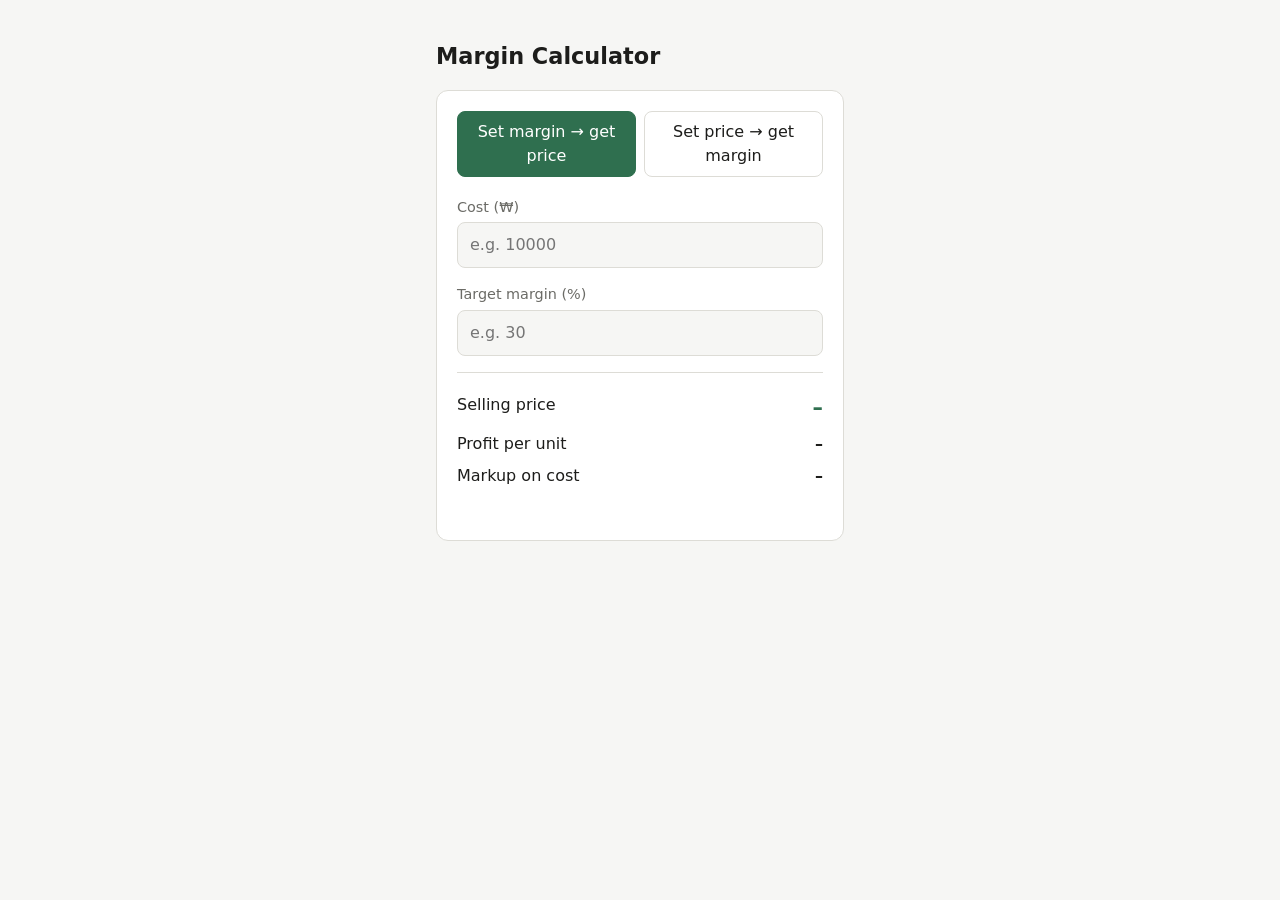
<file: app/index.html>
<!doctype html>
<html lang="en">
<head>
<meta charset="utf-8">
<meta name="viewport" content="width=device-width, initial-scale=1">
<title>Margin Calculator</title>
<style>
  :root {
    --bg: #f6f6f4;
    --card: #ffffff;
    --text: #1d1d1b;
    --muted: #6b6b66;
    --border: #dddcd6;
    --accent: #2f6f4f;
    --bad: #b3261e;
  }
  @media (prefers-color-scheme: dark) {
    :root {
      --bg: #161615;
      --card: #20201e;
      --text: #ecebe6;
      --muted: #9b9a93;
      --border: #3a3935;
      --accent: #7cc49b;
      --bad: #f2877f;
    }
  }
  * { box-sizing: border-box; }
  body {
    margin: 0;
    background: var(--bg);
    color: var(--text);
    font: 16px/1.5 system-ui, -apple-system, "Segoe UI", sans-serif;
  }
  main { max-width: 440px; margin: 40px auto; padding: 0 16px; }
  h1 { font-size: 1.4rem; margin: 0 0 16px; }
  .card {
    background: var(--card);
    border: 1px solid var(--border);
    border-radius: 12px;
    padding: 20px;
  }
  .modes { display: flex; gap: 8px; margin-bottom: 20px; }
  .modes button {
    flex: 1;
    padding: 8px;
    border: 1px solid var(--border);
    border-radius: 8px;
    background: transparent;
    color: var(--text);
    font: inherit;
    cursor: pointer;
  }
  .modes button[aria-pressed="true"] {
    background: var(--accent);
    border-color: var(--accent);
    color: var(--card);
  }
  label { display: block; font-size: 0.9rem; color: var(--muted); margin-bottom: 4px; }
  .field { margin-bottom: 16px; }
  input {
    width: 100%;
    padding: 10px 12px;
    border: 1px solid var(--border);
    border-radius: 8px;
    background: var(--bg);
    color: var(--text);
    font: inherit;
    font-variant-numeric: tabular-nums;
  }
  input:focus { outline: 2px solid var(--accent); outline-offset: 1px; }
  .results { border-top: 1px solid var(--border); padding-top: 16px; margin-top: 4px; }
  .row { display: flex; justify-content: space-between; padding: 4px 0; }
  .row span:last-child { font-weight: 600; font-variant-numeric: tabular-nums; }
  .row.main span:last-child { font-size: 1.3rem; color: var(--accent); }
  .error { color: var(--bad); font-size: 0.9rem; min-height: 1.4em; margin: 8px 0 0; }
</style>
</head>
<body>
<main>
  <h1>Margin Calculator</h1>
  <div class="card">
    <div class="modes" role="group" aria-label="Calculation mode">
      <button type="button" data-mode="margin" aria-pressed="true">Set margin → get price</button>
      <button type="button" data-mode="price" aria-pressed="false">Set price → get margin</button>
    </div>

    <div class="field">
      <label for="cost">Cost (₩)</label>
      <input id="cost" type="number" inputmode="numeric" min="0" step="1" placeholder="e.g. 10000">
    </div>
    <div class="field" id="marginField">
      <label for="margin">Target margin (%)</label>
      <input id="margin" type="number" inputmode="decimal" min="0" max="99.99" step="0.1" placeholder="e.g. 30">
    </div>
    <div class="field" id="priceField" hidden>
      <label for="price">Selling price (₩)</label>
      <input id="price" type="number" inputmode="numeric" min="0" step="1" placeholder="e.g. 15000">
    </div>

    <div class="results">
      <div class="row main"><span id="mainLabel">Selling price</span><span id="mainValue">–</span></div>
      <div class="row"><span>Profit per unit</span><span id="profit">–</span></div>
      <div class="row"><span>Markup on cost</span><span id="markup">–</span></div>
      <p class="error" id="error"></p>
    </div>
  </div>
</main>
<script>
  const $ = (id) => document.getElementById(id);
  const won = new Intl.NumberFormat("en-US", { style: "currency", currency: "KRW", maximumFractionDigits: 0 });
  const pct = (n) => n.toFixed(1) + "%";
  let mode = "margin";

  document.querySelectorAll(".modes button").forEach((btn) => {
    btn.addEventListener("click", () => {
      mode = btn.dataset.mode;
      document.querySelectorAll(".modes button").forEach((b) =>
        b.setAttribute("aria-pressed", String(b === btn)));
      $("marginField").hidden = mode !== "margin";
      $("priceField").hidden = mode !== "price";
      $("mainLabel").textContent = mode === "margin" ? "Selling price" : "Margin";
      calc();
    });
  });

  ["cost", "margin", "price"].forEach((id) => $(id).addEventListener("input", calc));

  function show(main, profit, markup, error = "") {
    $("mainValue").textContent = main;
    $("profit").textContent = profit;
    $("markup").textContent = markup;
    $("error").textContent = error;
  }

  function calc() {
    const cost = parseFloat($("cost").value);
    if (isNaN(cost)) return show("–", "–", "–");
    if (cost <= 0) return show("–", "–", "–", "Cost must be greater than 0.");

    let price;
    if (mode === "margin") {
      const m = parseFloat($("margin").value);
      if (isNaN(m)) return show("–", "–", "–");
      if (m < 0 || m >= 100) return show("–", "–", "–", "Margin must be at least 0% and below 100%.");
      price = cost / (1 - m / 100);
      const profit = price - cost;
      show(won.format(price), won.format(profit), pct((profit / cost) * 100));
    } else {
      price = parseFloat($("price").value);
      if (isNaN(price)) return show("–", "–", "–");
      if (price <= 0) return show("–", "–", "–", "Price must be greater than 0.");
      const profit = price - cost;
      const warn = profit < 0 ? "Price is below cost, so you lose money on each sale." : "";
      show(pct((profit / price) * 100), won.format(profit), pct((profit / cost) * 100), warn);
    }
  }
</script>
</body>
</html>
</file>
